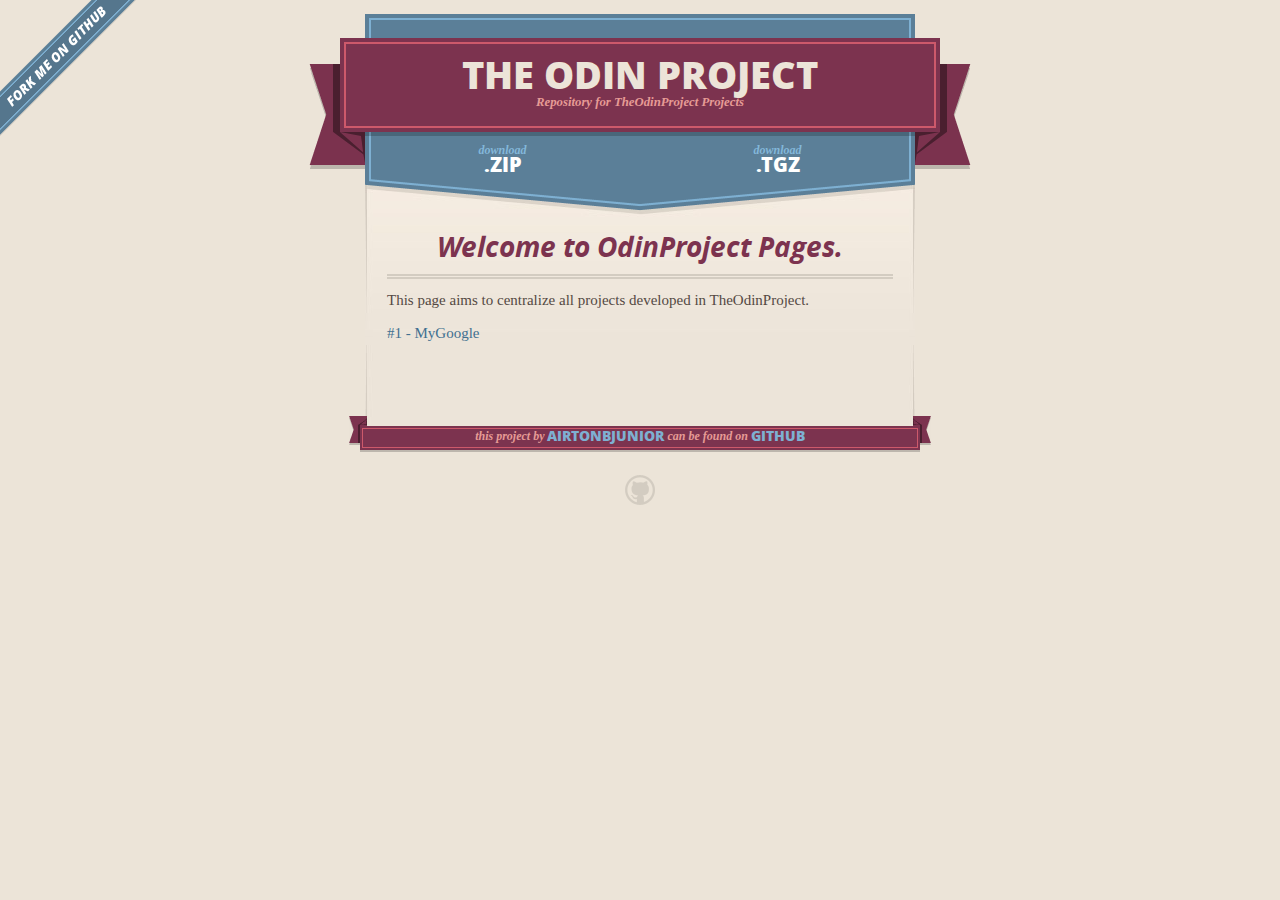
<file: index.html>
<!DOCTYPE html>
<html>
  <head>
    <meta charset='utf-8'>
    <meta http-equiv="X-UA-Compatible" content="chrome=1">
    <meta name="viewport" content="width=640">

    <link rel="stylesheet" href="stylesheets/core.css" media="screen">
    <link rel="stylesheet" href="stylesheets/mobile.css" media="handheld, only screen and (max-device-width:640px)">
    <link rel="stylesheet" href="stylesheets/github-light.css">

    <script type="text/javascript" src="javascripts/modernizr.js"></script>
    <script type="text/javascript" src="https://ajax.googleapis.com/ajax/libs/jquery/1.7.1/jquery.min.js"></script>
    <script type="text/javascript" src="javascripts/headsmart.min.js"></script>
    <script type="text/javascript">
      $(document).ready(function () {
        $('#main_content').headsmart()
      })
    </script>
    <title>The OdinProject Projects by airtonbjunior</title>
  </head>

  <body>
    <a id="forkme_banner" href="https://github.com/airtonbjunior/odinproject">View on GitHub</a>
    <div class="shell">

      <header>
        <span class="ribbon-outer">
          <span class="ribbon-inner">
            <h1>The Odin Project</h1>
            <h2>Repository for TheOdinProject Projects</h2>
          </span>
          <span class="left-tail"></span>
          <span class="right-tail"></span>
        </span>
      </header>

      <section id="downloads">
        <span class="inner">
          <a href="https://github.com/airtonbjunior/odinproject/zipball/master" class="zip"><em>download</em> .ZIP</a><a href="https://github.com/airtonbjunior/odinproject/tarball/master" class="tgz"><em>download</em> .TGZ</a>
        </span>
      </section>


      <span class="banner-fix"></span>


      <section id="main_content">
        <h3>
<a id="welcome-to-github-pages" class="anchor" href="#welcome-to-github-pages" aria-hidden="true"><span aria-hidden="true" class="octicon octicon-link"></span></a>Welcome to OdinProject Pages.</h3>

<p>This page aims to centralize all projects developed in TheOdinProject.</p>
<p> <a href="https://airtonbjunior.github.io/odinproject/projects/mygoogle/" target="_blank">#1 - MyGoogle </a></p>

      </section>

      <footer>
        <span class="ribbon-outer">
          <span class="ribbon-inner">
            <p>this project by <a href="https://github.com/airtonbjunior">airtonbjunior</a> can be found on <a href="https://github.com/airtonbjunior/odinproject">GitHub</a></p>
          </span>
          <span class="left-tail"></span>
          <span class="right-tail"></span>
        </span>
        <br />
        <span class="octocat"></span>
      </footer>

    </div>

    
  </body>
</html>
</file>
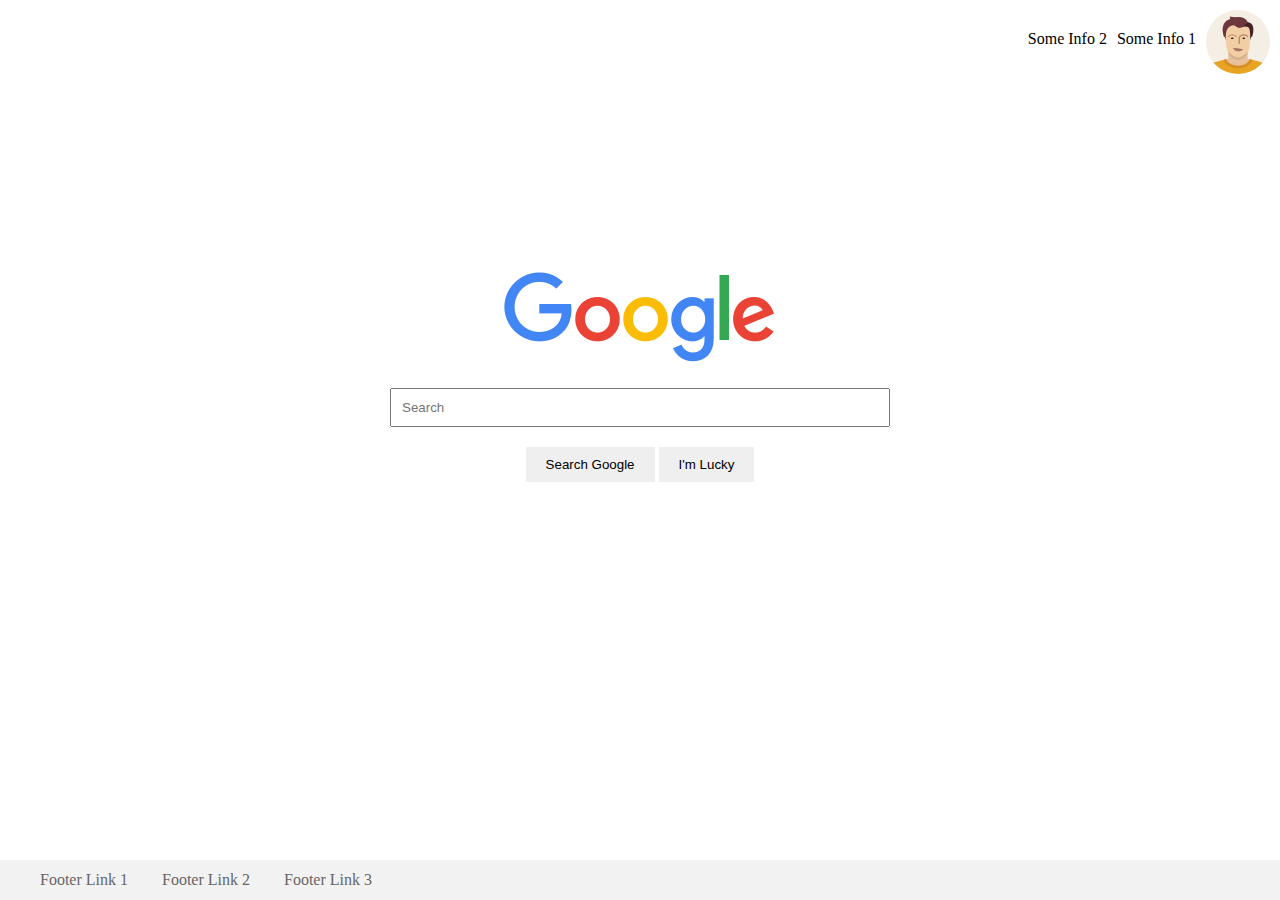
<file: myGoogle/index.html>
<html>
<head>
	<title>myGoogle</title>
	<link rel="stylesheet" type="text/css" href="css/style.css">
</head>
<body>
	<nav>
		<div class="user-image"></div>
		<div>Some Info 1</div>
		<div>Some Info 2</div>
	</nav>
	<div class="wrapper-all">
		<div class="logo"></div>
		<input class="search-input" placeholder="Search"></input>
		<div class="buttons">
			<button onClick="searchFn()">Search Google</button>
			<button onClick="searchFn()">I'm Lucky</button>
		</div>
	</div>
	<footer>
		<span>
			<a>Footer Link 1</a>
			<a>Footer Link 2</a>
			<a>Footer Link 3</a>
		</span>
	</footer>
	<script src="js/app.js"></script>
</body>
</html>
</file>
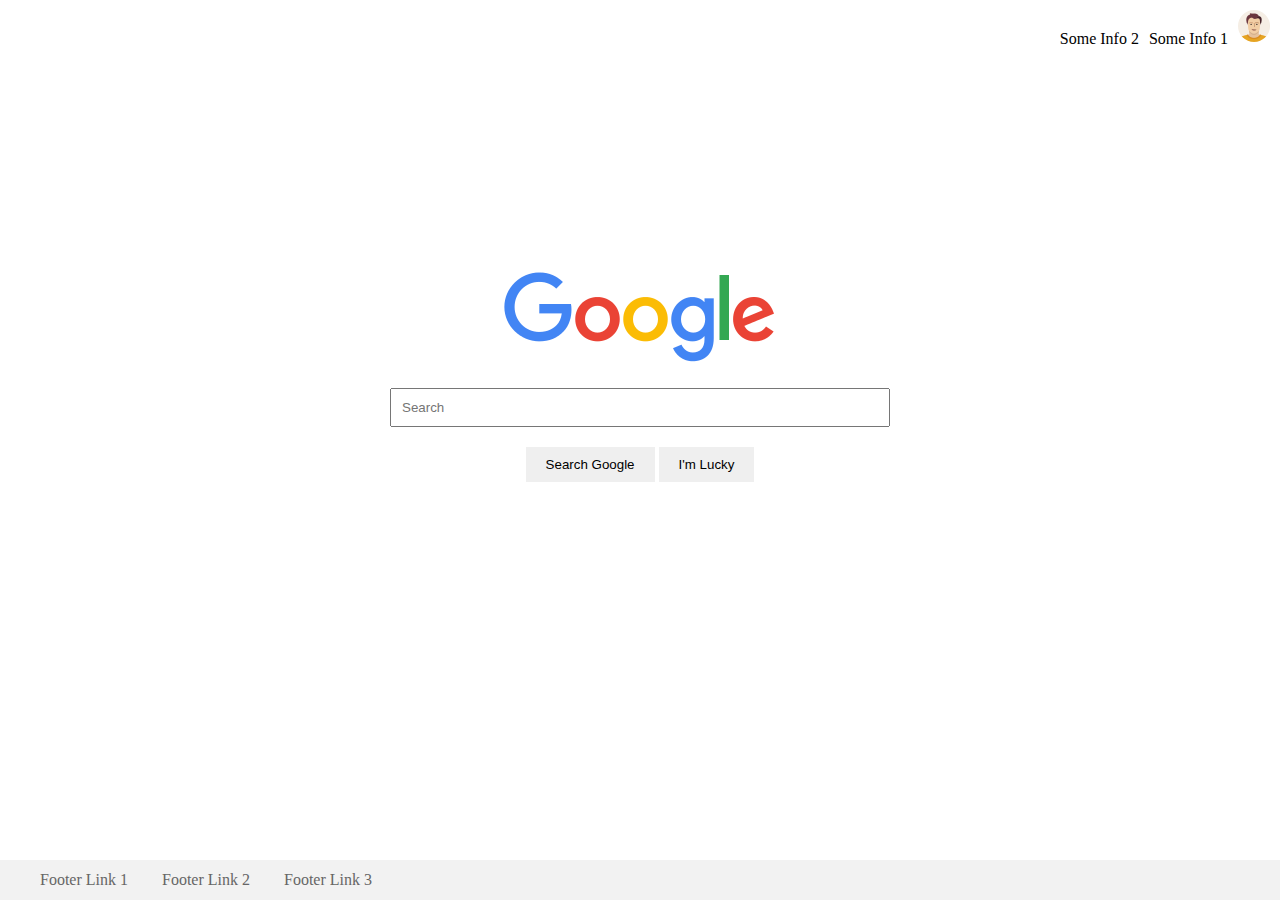
<file: projects/mygoogle/index.html>
<html>
<head>
	<title>myGoogle</title>
	<link rel="stylesheet" type="text/css" href="css/style.css">
	<link rel='shortcut icon' type='image/x-icon' href='images/favicon.ico' />
</head>
<body>
	<nav>
		<div class="user-image"></div>
		<div>Some Info 1</div>
		<div>Some Info 2</div>
	</nav>
	<div class="wrapper-all">
		<div class="logo"></div>
		<input class="search-input" placeholder="Search"></input>
		<div class="buttons">
			<button onClick="searchFn()">Search Google</button>
			<button onClick="searchFn()">I'm Lucky</button>
		</div>
	</div>
	<footer>
		<span>
			<a>Footer Link 1</a>
			<a>Footer Link 2</a>
			<a>Footer Link 3</a>
		</span>
	</footer>
	<script src="js/app.js"></script>
</body>
</html>
</file>
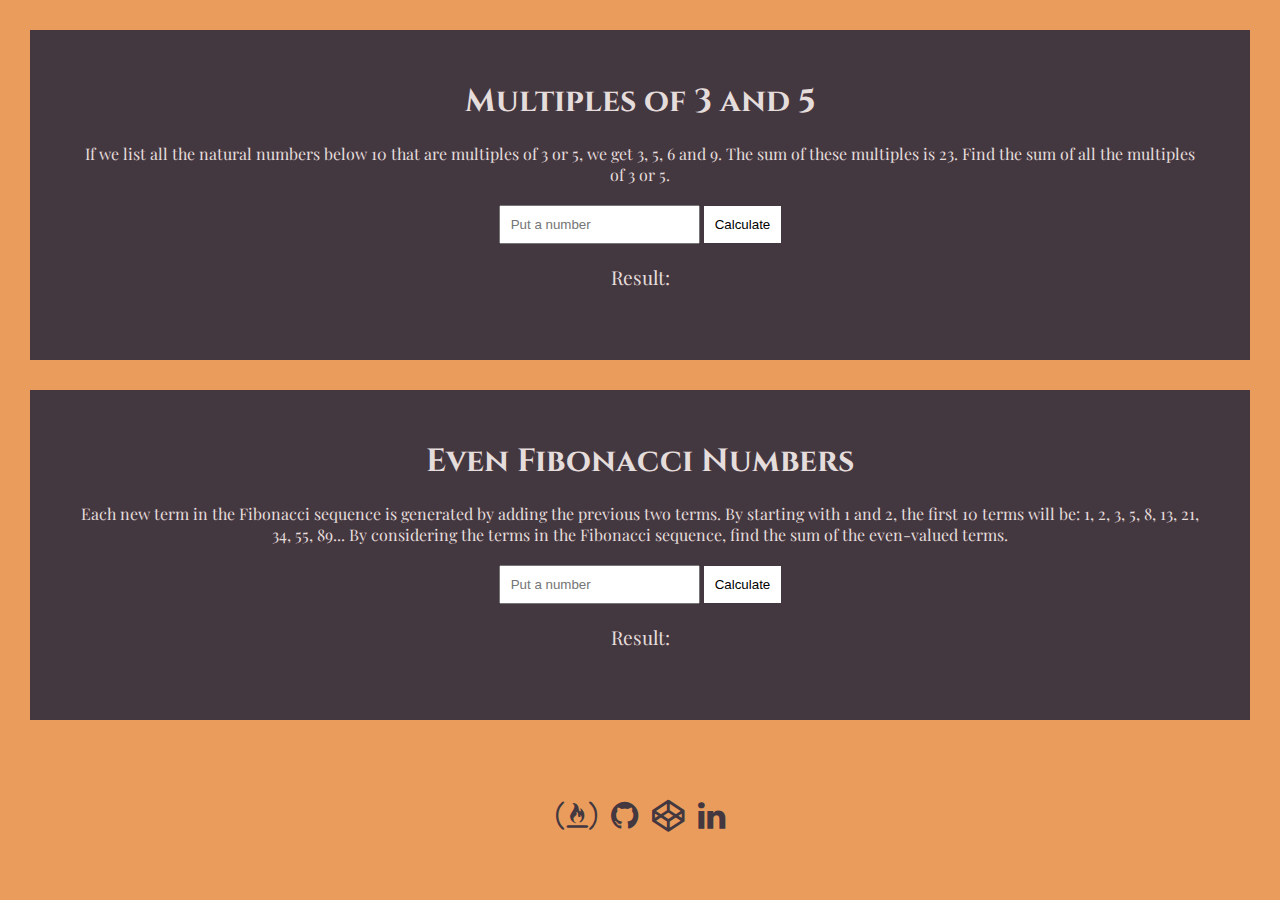
<file: projects/projectEuller/index.html>
<!DOCTYPE html>
<html>
<head>
	<meta name="viewport" content="width=device-width, initial-scale=1">
	<title>Project Euller - The Odin Project</title>
</head>
<body>
	<div class="problems problem1">
		<h1>Multiples of 3 and 5</h1>
		<p>If we list all the natural numbers below 10 that are multiples of 3 or 5, we get 3, 5, 6 and 9. The sum of these multiples is 23. Find the sum of all the multiples of 3 or 5.</p>
		<br />
		<div class="input-button-response">
			<input id="quantityProblem1" placeholder="Put a number" type="number" class="quantity"/>
			<button id="buttonCalculateProblem1" class="button-calculate-problems">Calculate</button>
			<br />
			<div class="response-problem">
				<p>Result: </p><p id="responseProblem1"></p>
			</div>
		</div>
	</div>
	
	<div class="problems problem2">
		<h1>Even Fibonacci Numbers</h1>
		<p>Each new term in the Fibonacci sequence is generated by adding the previous two terms. By starting with 1 and 2, the first 10 terms will be: 1, 2, 3, 5, 8, 13, 21, 34, 55, 89... By considering the terms in the Fibonacci sequence, find the sum of the even-valued terms.</p>
		<br />
		<div class="input-button-response">
			<input id="quantityProblem2" placeholder="Put a number" type="number" class="quantity" />
			<button id="buttonCalculateProblem2" class="button-calculate-problems">Calculate</button>
			<br />
			<div class="response-problem">
				<p>Result: </p><p id="responseProblem2"></p>
			</div>
		</div>
	</div>

	<div class="social-buttons">
		<a href="https://www.freecodecamp.com/airtonbjunior" target="_blank"><i class="fa fa-free-code-camp fa-2x" aria-hidden="true"></i></a>
		<a href="https://github.com/airtonbjunior" target="_blank"><i class="fa fa-github fa-2x" aria-hidden="true"></i></a>
		<a href="http://codepen.io/airtonbjunior/" target="_blank"><i class="fa fa-codepen fa-2x" aria-hidden="true"></i></a>
		<a href="https://br.linkedin.com/in/airton-bordin-junior-13353123" target="_blank"><i class="fa fa-linkedin fa-2x" aria-hidden="true"></i></a>
	</div>

	<link rel="stylesheet" type="text/css" href="css/main.css">
	<link href="https://cdnjs.cloudflare.com/ajax/libs/font-awesome/4.7.0/css/font-awesome.css" rel="stylesheet" type="text/css">

	<script type="text/javascript" src="js/problem1.js"></script>
	<script type="text/javascript" src="js/problem2.js"></script>
</body>
</html>
</file>
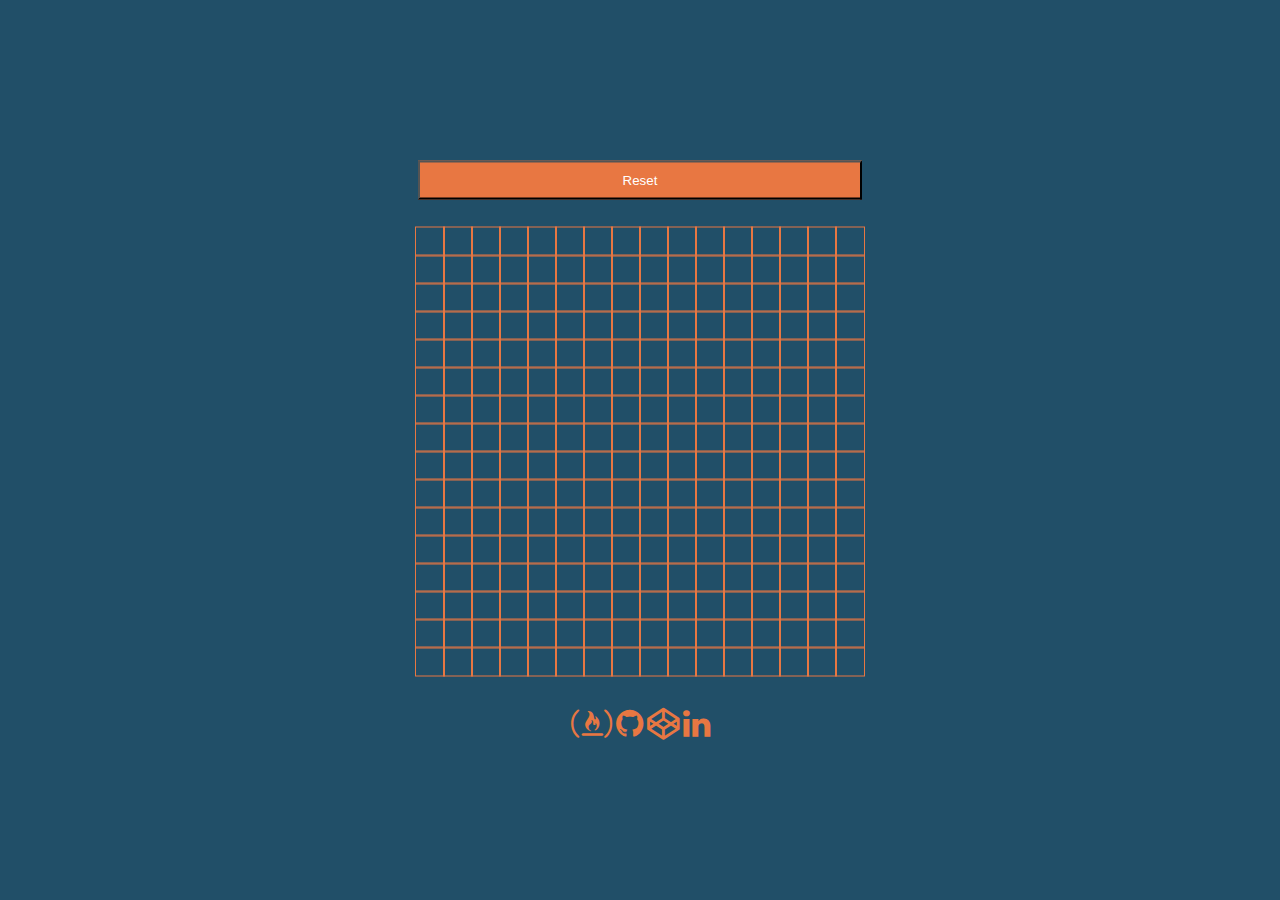
<file: projects/sketchpad/index.html>
<!DOCTYPE html>
<html>
<head>
	<meta name="viewport" content="width=device-width, initial-scale=1">
	<title>Sketchpad</title>
</head>
<body>
	<div class="wrapper">
		<button id="reset">Reset</button>
		<div class="row">
			<div></div>
			<div></div>
			<div></div>
			<div></div>
			<div></div>
			<div></div>
			<div></div>
			<div></div>
			<div></div>
			<div></div>
			<div></div>
			<div></div>
			<div></div>
			<div></div>
			<div></div>
			<div></div>			
		</div>
		<div class="row">
			<div></div>
			<div></div>
			<div></div>
			<div></div>
			<div></div>
			<div></div>
			<div></div>
			<div></div>
			<div></div>
			<div></div>
			<div></div>
			<div></div>
			<div></div>
			<div></div>
			<div></div>
			<div></div>					
		</div>
		<div class="row">
			<div></div>
			<div></div>
			<div></div>
			<div></div>
			<div></div>
			<div></div>
			<div></div>
			<div></div>
			<div></div>
			<div></div>
			<div></div>
			<div></div>
			<div></div>
			<div></div>
			<div></div>
			<div></div>						
		</div>
		<div class="row">
			<div></div>
			<div></div>
			<div></div>
			<div></div>
			<div></div>
			<div></div>
			<div></div>
			<div></div>
			<div></div>
			<div></div>
			<div></div>
			<div></div>
			<div></div>
			<div></div>
			<div></div>
			<div></div>				
		</div>
		<div class="row">
			<div></div>
			<div></div>
			<div></div>
			<div></div>
			<div></div>
			<div></div>
			<div></div>
			<div></div>
			<div></div>
			<div></div>
			<div></div>
			<div></div>
			<div></div>
			<div></div>
			<div></div>
			<div></div>				
		</div>
		<div class="row">
			<div></div>
			<div></div>
			<div></div>
			<div></div>
			<div></div>
			<div></div>
			<div></div>
			<div></div>
			<div></div>
			<div></div>
			<div></div>
			<div></div>
			<div></div>
			<div></div>
			<div></div>
			<div></div>				
		</div>
		<div class="row">
			<div></div>
			<div></div>
			<div></div>
			<div></div>
			<div></div>
			<div></div>
			<div></div>
			<div></div>
			<div></div>
			<div></div>
			<div></div>
			<div></div>
			<div></div>
			<div></div>
			<div></div>
			<div></div>				
		</div>
		<div class="row">
			<div></div>
			<div></div>
			<div></div>
			<div></div>
			<div></div>
			<div></div>
			<div></div>
			<div></div>
			<div></div>
			<div></div>
			<div></div>
			<div></div>
			<div></div>
			<div></div>
			<div></div>
			<div></div>				
		</div>
		<div class="row">
			<div></div>
			<div></div>
			<div></div>
			<div></div>
			<div></div>
			<div></div>
			<div></div>
			<div></div>
			<div></div>
			<div></div>
			<div></div>
			<div></div>
			<div></div>
			<div></div>
			<div></div>
			<div></div>				
		</div>
		<div class="row">
			<div></div>
			<div></div>
			<div></div>
			<div></div>
			<div></div>
			<div></div>
			<div></div>
			<div></div>
			<div></div>
			<div></div>
			<div></div>
			<div></div>
			<div></div>
			<div></div>
			<div></div>
			<div></div>				
		</div>
		<div class="row">
			<div></div>
			<div></div>
			<div></div>
			<div></div>
			<div></div>
			<div></div>
			<div></div>
			<div></div>
			<div></div>
			<div></div>
			<div></div>
			<div></div>
			<div></div>
			<div></div>
			<div></div>
			<div></div>				
		</div>
		<div class="row">
			<div></div>
			<div></div>
			<div></div>
			<div></div>
			<div></div>
			<div></div>
			<div></div>
			<div></div>
			<div></div>
			<div></div>
			<div></div>
			<div></div>
			<div></div>
			<div></div>
			<div></div>
			<div></div>				
		</div>
		<div class="row">
			<div></div>
			<div></div>
			<div></div>
			<div></div>
			<div></div>
			<div></div>
			<div></div>
			<div></div>
			<div></div>
			<div></div>
			<div></div>
			<div></div>
			<div></div>
			<div></div>
			<div></div>
			<div></div>				
		</div>
		<div class="row">
			<div></div>
			<div></div>
			<div></div>
			<div></div>
			<div></div>
			<div></div>
			<div></div>
			<div></div>
			<div></div>
			<div></div>
			<div></div>
			<div></div>
			<div></div>
			<div></div>
			<div></div>
			<div></div>				
		</div>
		<div class="row">
			<div></div>
			<div></div>
			<div></div>
			<div></div>
			<div></div>
			<div></div>
			<div></div>
			<div></div>
			<div></div>
			<div></div>
			<div></div>
			<div></div>
			<div></div>
			<div></div>
			<div></div>
			<div></div>				
		</div>
		<div class="row">
			<div></div>
			<div></div>
			<div></div>
			<div></div>
			<div></div>
			<div></div>
			<div></div>
			<div></div>
			<div></div>
			<div></div>
			<div></div>
			<div></div>
			<div></div>
			<div></div>
			<div></div>
			<div></div>				
		</div>

		<div class="social-buttons">
			<a href="https://www.freecodecamp.com/airtonbjunior" target="_blank"><i class="fa fa-free-code-camp fa-2x" aria-hidden="true"></i></a>
			<a href="https://github.com/airtonbjunior" target="_blank"><i class="fa fa-github fa-2x" aria-hidden="true"></i></a>
			<a href="http://codepen.io/airtonbjunior/" target="_blank"><i class="fa fa-codepen fa-2x" aria-hidden="true"></i></a>
			<a href="https://br.linkedin.com/in/airton-bordin-junior-13353123" target="_blank"><i class="fa fa-linkedin fa-2x" aria-hidden="true"></i></a>
		</div>
	</div>

	<script src="https://ajax.googleapis.com/ajax/libs/jquery/1.11.0/jquery.min.js"></script>
	<script type="text/javascript" src="js/app.js"></script>

	<link href="https://cdnjs.cloudflare.com/ajax/libs/font-awesome/4.7.0/css/font-awesome.css" rel="stylesheet" type="text/css">
	<link rel="stylesheet" type="text/css" href="css/main.css">
</body>
</html>
</file>
<file: stylesheets/core.css>
@import url("screen.css");
@import url("non-screen.css") handheld;
@import url("non-screen.css") only screen and (max-device-width:640px);
</file>
<file: stylesheets/mobile.css>
/* Generated by Font Squirrel (http://www.fontsquirrel.com) on February 9, 2012 */


@font-face {
  font-family: 'Open Sans';
  src: url('../fonts/opensans-regular-webfont.eot');
  src: url('../fonts/opensans-regular-webfont.eot?#iefix') format('embedded-opentype'),
       url('../fonts/opensans-regular-webfont.woff') format('woff'),
       url('../fonts/opensans-regular-webfont.ttf') format('truetype'),
       url('../fonts/opensans-regular-webfont.svg#OpenSansRegular') format('svg');
  font-weight: normal;
  font-style: normal;
}

@font-face {
  font-family: 'Open Sans';
  src: url('../fonts/opensans-italic-webfont.eot');
  src: url('../fonts/opensans-italic-webfont.eot?#iefix') format('embedded-opentype'),
       url('../fonts/opensans-italic-webfont.woff') format('woff'),
       url('../fonts/opensans-italic-webfont.ttf') format('truetype'),
       url('../fonts/opensans-italic-webfont.svg#OpenSansItalic') format('svg');
  font-weight: normal;
  font-style: italic;
}

@font-face {
  font-family: 'Open Sans';
  src: url('../fonts/opensans-bold-webfont.eot');
  src: url('../fonts/opensans-bold-webfont.eot?#iefix') format('embedded-opentype'),
       url('../fonts/opensans-bold-webfont.woff') format('woff'),
       url('../fonts/opensans-bold-webfont.ttf') format('truetype'),
       url('../fonts/opensans-bold-webfont.svg#OpenSansBold') format('svg');
  font-weight: bold;
  font-style: normal;
}

@font-face {
  font-family: 'Open Sans';
  src: url('../fonts/opensans-bolditalic-webfont.eot');
  src: url('../fonts/opensans-bolditalic-webfont.eot?#iefix') format('embedded-opentype'),
       url('../fonts/opensans-bolditalic-webfont.woff') format('woff'),
       url('../fonts/opensans-bolditalic-webfont.ttf') format('truetype'),
       url('../fonts/opensans-bolditalic-webfont.svg#OpenSansBoldItalic') format('svg');
  font-weight: bold;
  font-style: italic;
}

@font-face {
  font-family: 'Open Sans';
  src: url('../fonts/opensans-extrabold-webfont.eot');
  src: url('../fonts/opensans-extrabold-webfont.eot?#iefix') format('embedded-opentype'),
       url('../fonts/opensans-extrabold-webfont.woff') format('woff'),
       url('../fonts/opensans-extrabold-webfont.ttf') format('truetype'),
       url('../fonts/opensans-extrabold-webfont.svg#OpenSansExtrabold') format('svg');
  font-weight: bolder;
  font-style: normal;
}


/* http://meyerweb.com/eric/tools/css/reset/ 
   v2.0 | 20110126
   License: none (public domain)
*/

html, body, div, span, applet, object, iframe,
h1, h2, h3, h4, h5, h6, p, blockquote, pre,
a, abbr, acronym, address, big, cite, code,
del, dfn, em, img, ins, kbd, q, s, samp,
small, strike, strong, sub, sup, tt, var,
b, u, i, center,
dl, dt, dd, ol, ul, li,
fieldset, form, label, legend,
table, caption, tbody, tfoot, thead, tr, th, td,
article, aside, canvas, details, embed, 
figure, figcaption, footer, header, hgroup, 
menu, nav, output, ruby, section, summary,
time, mark, audio, video {
  margin: 0;
  padding: 0;
  border: 0;
  font-size: 100%;
  font: inherit;
  vertical-align: baseline;
}
/* HTML5 display-role reset for older browsers */
article, aside, details, figcaption, figure, 
footer, header, hgroup, menu, nav, section {
  display: block;
}
body {
  line-height: 1;
}
ol, ul {
  list-style: none;
}
blockquote, q {
  quotes: none;
}
blockquote:before, blockquote:after,
q:before, q:after {
  content: '';
  content: none;
}
table {
  border-collapse: collapse;
  border-spacing: 0;
}

header, footer, section {
  display: block;
  position: relative;
}

/* STYLES */

div.shell {
  display: block;
  width: 640px;
  margin: 0 auto;
}

a#forkme_banner {
  display: none;
}

/* header */

header {
  position: relative;
  z-index: 2;
  margin: 0;
  max-width: 640px;
  top: 51px;
}

header span.ribbon-inner {
  position: relative;
  display: block;
  background-color: #cd596b;
  border: 8px solid #7c334f;
  padding: 6px;
  z-index: 1;
}

header span.left-tail, header span.right-tail {
  position: relative;
  display: block;
  width: 19px;
  height: 10px;
  background: transparent url(../images/ribbon-tail-sprite-2x.png) 0 0 no-repeat;
  position: absolute;
  bottom: -10px;
  z-index: 0;
}

header span.left-tail {
  background-position: 0 0;
  left: 0;
}

header span.right-tail {
  background-position: -19px 0;
  right: 0;
}

header h1 {
  background-color: #7c334f;
  font-size: 2em;
  font-weight: bolder;
  font-style: normal;
  text-transform: uppercase;
  color: #ece4d8;
  text-align: center;
  line-height:1;  
  padding: 14px 20px 0;
}

header h2 {
  background-color: #7c334f;
  font: bold italic .85em/1.5 Georgia, Times, “Times New Roman”, serif;
  color: #e69b95;
  padding-bottom: 14px;
  margin-top: -3px;
  text-align: center;
}

section#downloads {
  position: relative;
  display: block;
  height: 171px;
  width: 602px;
  padding-bottom: 150px;
  margin: 51px auto -250px;
  z-index: 1;
  background: transparent url(../images/shield.png) center 0 no-repeat;
}

section#downloads a {
  display: none;
}

span.banner-fix {
  background: transparent url(../images/shield-fallback.png) center top no-repeat;
  display: block;
  height: 31px;
  position: absolute;
  width: 640px;
  top: 20px;

}

section#main_content {
  z-index: 2;
  padding: 20px 40px 0;
  min-height:185px;
}

/* footer */

footer {
  background: none;
  padding-top: 104px;
  margin: -94px auto 40px;
  max-width:640px;
  text-align: center;
}

footer span.ribbon-outer {
  display: block;
  position: relative;
  border-bottom: 2px solid #bdb6ad;
}

footer span.ribbon-inner {
  position: relative;
  display: block;
  background-color: #cd596b;
  border: 8px solid #7c334f;
  padding: 6px;
  z-index: 1;
}

footer p {
  font-family: 'Open Sans', sans-serif;
  font-weight: bold;
  font-size: .6em;
  color: #8b786f;
}

footer a {
  color: #cd596b;
}

footer span.ribbon-inner p {
  background-color: #7c334f;
  margin: 0;
  color: #e69b95;
  font: bold italic 22px/1 Georgia, Times, “Times New Roman”, serif;
  height: auto;
  line-height: 1.1;
  padding: 20px 0px 10px;
}

footer span.ribbon-inner a {
  display: block;
  position: relative;
  bottom: 0;
  color: #7eb0d2;
  font-family: 'Open Sans', sans-serif;
  text-transform: uppercase;
  font-style: normal;
  font-weight: bolder;
  font-size: 38px;
  padding-bottom: 10px;
}

footer span.ribbon-inner a:hover {
  color: #7eb0d2;
}

footer span.left-tail, footer span.right-tail {
  position: relative;
  display: block;
  width: 23px;
  height: 126px;
  background: transparent url(../images/small-ribbon-tail-sprite-2x.png) 0 0 no-repeat;
  position: absolute;
  top: -126px;
  z-index: 0;
}

footer span.left-tail {
  background-position: 0 0;
  left: 0;
}

footer span.right-tail {
  background-position: -23px 0;
  right: 0;
}

footer span.octocat {
  background: transparent url(../images/octocat-2x.png) 0 0 no-repeat;
  display: block;
  width: 60px;
  height: 60px;
  margin: 20px auto 0;}

/* content */

body {
  background: #ece4d8;
  font: normal normal 30px/1.5 Georgia, Palatino,” Palatino Linotype”, Times, “Times New Roman”, serif;
  color: #544943;
  -webkit-font-smoothing: antialiased;
}

a, a:hover {
  color: #417090;
}

a {
  text-decoration: none;
}

a:hover {
  text-decoration: underline;
}

h1,h2,h3,h4,h5,h6 {
  font-family: 'Open Sans', sans-serif;
  font-weight: bold;
}

p {
  margin: .7em 0 0;
}

strong {
  font-weight: bold;
}

em {
  font-style: italic;
}

ol {
  margin: .7em 0;
  list-style-type: decimal;
  padding-left: 1.35em;
}

ul {
  margin: .7em 0;
  padding-left: 1.35em;
}

ul li {
  padding-left: 20px;
  background: transparent url(../images/chevron-2x.png) left 15px no-repeat;
}

blockquote {
  font-family: 'Open Sans', sans-serif;
  margin: 20px 0;
  color: #8b786f;
  padding-left: 1.35em;
  background: transparent url('../images/blockquote-gfx-2x.png') 0 8px no-repeat;
}

img {
  -webkit-box-shadow: 0px 4px 0px #bdb6ad;
  -moz-box-shadow: 0px 4px 0px #bdb6ad;
  box-shadow: 0px 4px 0px #bdb6ad;
  border: 4px solid #fff6e9;
  max-width: 556px;
}

hr {
  border: none;
  outline: none;
  height: 42px;
  background: transparent url('../images/hr-2x.jpg') center center repeat-x;
  margin: 0 0 20px;
}

code {
  background: #fff6e9;
  font: normal normal .9em/1.7 "Lucida Sans Typewriter", "Lucida Console", Monaco, "Bitstream Vera Sans Mono", monospace;
  padding: 0 5px 1px;
}

pre {
  margin: 10px 0 20px;
  padding: .7em;
  background: #fff6e9;
  border-bottom: 4px solid #bdb6ad;
  font: normal normal .9em/1.7 "Lucida Sans Typewriter", "Lucida Console", Monaco, "Bitstream Vera Sans Mono", monospace;
  overflow: auto;
}

table {
  background: #fff6e9;
  display: table;
  width: 100%;
  border-collapse: separate;
  border-bottom: 4px solid #bdb6ad;
  margin: 10px 0;
}

tr {
  display: table-row;
}

th {
  display: table-cell;
  padding: 2px 10px;
  border: solid #ece4d8;
  border-width: 0 4px 4px 0;
  color: #cd596b;
  font-family: 'Open Sans', sans-serif;
  font-weight: bold;
  font-size: .85em;
}

td {
  display: table-cell;
  padding: 0 .7em;
  border: solid #ece4d8;
  border-width: 0 4px 4px 0;
}

td:last-child, th:last-child {
  border-right: none;
}

tr:last-child td {
  border-bottom: none;
}

dl {
  margin: .7em 0 20px;
}

dt {
  font-family: 'Open Sans', sans-serif;
  font-weight: bold;
}

dd {
  padding-left: 1.35em;
}

dd p:first-child {
  margin-top: 0;
}

/* Content based headers */

#main_content > .header-level-1:first-child,
#main_content > .header-level-2:first-child,
#main_content > .header-level-3:first-child,
#main_content > .header-level-4:first-child,
#main_content > .header-level-5:first-child,
#main_content > .header-level-6:first-child {
  margin-top: 0;
}

.header-level-1 {
  font-size: 1.85em;
  border-bottom: .2em double #d3ccc1;
  color: #7c334f;
  text-align: center;
  font-style: italic;
  margin: 1.1em 0 .38em;
  line-height: 1.2;
  padding-bottom: 10px
}

.header-level-2 {
  font-size: 1.58em;
  color: #7c334f;
  margin: .95em 0 .5em;
  border-bottom: .1em solid #D3CCC1;
  line-height: 1.2;
  padding-bottom: 10px
}

.header-level-3 {
  margin: 20px 0 10px;
  font-size: 1.45em;
}

.header-level-4 {
  margin: .6em 0;
  font-size: 1.2em;
  color: #cd596b;
}

.header-level-5 {
  margin: .7em 0;
  font-size: 1em;
  color: #8b786f;
}

.header-level-6 {
  margin: .8em 0;
  font-size: .85em;
  font-style: italic;
}
</file>
<file: stylesheets/github-light.css>
/*
The MIT License (MIT)

Copyright (c) 2016 GitHub, Inc.

Permission is hereby granted, free of charge, to any person obtaining a copy
of this software and associated documentation files (the "Software"), to deal
in the Software without restriction, including without limitation the rights
to use, copy, modify, merge, publish, distribute, sublicense, and/or sell
copies of the Software, and to permit persons to whom the Software is
furnished to do so, subject to the following conditions:

The above copyright notice and this permission notice shall be included in all
copies or substantial portions of the Software.

THE SOFTWARE IS PROVIDED "AS IS", WITHOUT WARRANTY OF ANY KIND, EXPRESS OR
IMPLIED, INCLUDING BUT NOT LIMITED TO THE WARRANTIES OF MERCHANTABILITY,
FITNESS FOR A PARTICULAR PURPOSE AND NONINFRINGEMENT. IN NO EVENT SHALL THE
AUTHORS OR COPYRIGHT HOLDERS BE LIABLE FOR ANY CLAIM, DAMAGES OR OTHER
LIABILITY, WHETHER IN AN ACTION OF CONTRACT, TORT OR OTHERWISE, ARISING FROM,
OUT OF OR IN CONNECTION WITH THE SOFTWARE OR THE USE OR OTHER DEALINGS IN THE
SOFTWARE.

*/

.pl-c /* comment */ {
  color: #969896;
}

.pl-c1 /* constant, variable.other.constant, support, meta.property-name, support.constant, support.variable, meta.module-reference, markup.raw, meta.diff.header */,
.pl-s .pl-v /* string variable */ {
  color: #0086b3;
}

.pl-e /* entity */,
.pl-en /* entity.name */ {
  color: #795da3;
}

.pl-smi /* variable.parameter.function, storage.modifier.package, storage.modifier.import, storage.type.java, variable.other */,
.pl-s .pl-s1 /* string source */ {
  color: #333;
}

.pl-ent /* entity.name.tag */ {
  color: #63a35c;
}

.pl-k /* keyword, storage, storage.type */ {
  color: #a71d5d;
}

.pl-s /* string */,
.pl-pds /* punctuation.definition.string, string.regexp.character-class */,
.pl-s .pl-pse .pl-s1 /* string punctuation.section.embedded source */,
.pl-sr /* string.regexp */,
.pl-sr .pl-cce /* string.regexp constant.character.escape */,
.pl-sr .pl-sre /* string.regexp source.ruby.embedded */,
.pl-sr .pl-sra /* string.regexp string.regexp.arbitrary-repitition */ {
  color: #183691;
}

.pl-v /* variable */ {
  color: #ed6a43;
}

.pl-id /* invalid.deprecated */ {
  color: #b52a1d;
}

.pl-ii /* invalid.illegal */ {
  color: #f8f8f8;
  background-color: #b52a1d;
}

.pl-sr .pl-cce /* string.regexp constant.character.escape */ {
  font-weight: bold;
  color: #63a35c;
}

.pl-ml /* markup.list */ {
  color: #693a17;
}

.pl-mh /* markup.heading */,
.pl-mh .pl-en /* markup.heading entity.name */,
.pl-ms /* meta.separator */ {
  font-weight: bold;
  color: #1d3e81;
}

.pl-mq /* markup.quote */ {
  color: #008080;
}

.pl-mi /* markup.italic */ {
  font-style: italic;
  color: #333;
}

.pl-mb /* markup.bold */ {
  font-weight: bold;
  color: #333;
}

.pl-md /* markup.deleted, meta.diff.header.from-file */ {
  color: #bd2c00;
  background-color: #ffecec;
}

.pl-mi1 /* markup.inserted, meta.diff.header.to-file */ {
  color: #55a532;
  background-color: #eaffea;
}

.pl-mdr /* meta.diff.range */ {
  font-weight: bold;
  color: #795da3;
}

.pl-mo /* meta.output */ {
  color: #1d3e81;
}
</file>
<file: myGoogle/css/style.css>
* {
	box-sizing: border-box;
}

html, body {
	height: 100%;
	min-height: 100%
	position: relative;
  	margin: 0;
}

.wrapper-all {
  width: 100%;
  text-align: center;
  position: absolute;
  top: 50%;
  transform: translateY(-50%);
  -webkit-transform: translateY(-50%);
  -ms-transform: translateY(-50%);
}

.logo {
	/* Centralize the logo inside div class "logo" -> http://stackoverflow.com/a/402643 */
    background: url('../images/google272x92.png') no-repeat center center;
    height: 100px;
    margin-bottom: 20px;
    margin-top: -150px;
}

.search-input {
	padding: 10px;
	margin-bottom: 20px;
	width: 500px; 
}

.user-image {
	border-radius: 50%;
}

nav div {
	float: right;
	margin-right: 10px;
	margin-top: 30px;
}

button {
	border: 0px;
	padding: 10px 20px 10px 20px;
}
.user-image {
	background: url('../images/man.png') no-repeat left top;
	height: 64px;
	width: 64px;

	margin-top: 10px; 
}

footer {
	position: absolute; /* Based on body */
	bottom: 0;
	background: #F2F2F2;
	width: 100%;
	line-height: 40px;
}

footer span {
	margin-left: 40px;
	color: #666;
}

footer span a {
	margin-right: 30px;
}
</file>
<file: projects/mygoogle/css/style.css>
* {
	box-sizing: border-box;
}

html, body {
	height: 100%;
	min-height: 100%
	position: relative;
  	margin: 0;
}

.wrapper-all {
  width: 100%;
  text-align: center;
  position: absolute;
  top: 50%;
  transform: translateY(-50%);
  -webkit-transform: translateY(-50%);
  -ms-transform: translateY(-50%);
}

.logo {
	/* Centralize the logo inside div class "logo" -> http://stackoverflow.com/a/402643 */
    background: url('../images/google272x92.png') no-repeat center center;
    height: 100px;
    margin-bottom: 20px;
    margin-top: -150px;
}

.search-input {
	padding: 10px;
	margin-bottom: 20px;
	width: 500px; 
}

.user-image {
	border-radius: 50%;
}

nav div {
	float: right;
	margin-right: 10px;
	margin-top: 30px;
}

button {
	border: 0px;
	padding: 10px 20px 10px 20px;
}
.user-image {
	background: url('../images/man.png') no-repeat left top;
	height: 32px;
	width: 32px;

	margin-top: 10px; 
}

footer {
	position: absolute; /* Based on body */
	bottom: 0;
	background: #F2F2F2;
	width: 100%;
	line-height: 40px;
}

footer span {
	margin-left: 40px;
	color: #666;
}

footer span a {
	margin-right: 30px;
}
</file>
<file: projects/projectEuller/css/main.css>
/* Google Fonts */
@import url('https://fonts.googleapis.com/css?family=Cinzel|Playfair+Display');

/* Simple CSS Reset */
* {
	margin: 0;
	padding: 0;
}
*, *:before, *:after {
    -webkit-box-sizing: border-box;
       -moz-box-sizing: border-box;
            box-sizing: border-box;
}
/* Simple CSS Reset */

/* Vars CSS */
:root {
	--background-page: #ea9c5d;  
	--background-problems: #433740;
	--background-button: white;
	--background-button-pressed: #e5dddb;
	--text-color: #e5dddb;
}
/* Vars CSS */

body {
	background: var(--background-page);
}

.problems {
	background: var(--background-problems);

	padding: 50px;
	margin: 30px;

	overflow: hidden;
}

.problems p {
	display: inline-block;
}

.problems p {
	padding: 20px 0px 20px 0px;
}

.input-button-response {
	text-align: center;
}

.response-problem {
	font-size: 1.2em;
}

h1 {
	text-align: center;
	color: var(--text-color);
	font-family: 'Cinzel', serif;
}
p {
	color: var(--text-color);
	text-align: center;
	font-family: 'Playfair Display', serif;
}

input {
	padding: 10px;
}

button {
	padding: 10px;
	background: var(--background-button);
	border: 1px solid var(--background-button);
}

button:hover {
	border: 1px solid yellow;
}

button:active{
	border: 1px solid black;
	background: var(--background-button-pressed);
}

a {
	text-decoration: none;
}

.social-buttons {
	margin-top: 80px;
	text-align: center;
}
.social-buttons > a:hover {
	color: #41555f;
}
.social-buttons > a {
	margin-right: 10px;
	color: var(--background-problems);
}
.social-buttons > a:last-child { /* remove the margin of the last */
	margin-right: 0px; /* sometimes, I can remove a margin left from the first with :first-child too*/
}


@media screen and (max-width: 450px) {
	.quantity {
		width: 100%;
	}

	.button-calculate-problems {
		width: 100%;
		margin-top: 10px;
	}
}
</file>
<file: projects/sketchpad/css/main.css>
/* Simple CSS Reset */
* {
	margin: 0;
	padding: 0;
}
*, *:before, *:after {
    -webkit-box-sizing: border-box;
       -moz-box-sizing: border-box;
            box-sizing: border-box;
}

:root{
	--background-page: #214f68;

	--color-not-painted: white;
	--color-painted: #e87742;
	--border-color: #e87742;

	--color-button: #e87742;

	--size-block: 30px;
}

body {
	background: var(--background-page);
}

a {
	text-decoration: none;
	color: var(--color-painted);
}

a:hover {
	color: yellow;
}

.social-buttons {
	margin-top: 30px;
	text-align: center;
}

.wrapper {
	/* Centralize the main wrapper vertically and horizontally */
	position: absolute;
	top: 50%;
	left: 50%;
	transform: translate(-50%, -50%);
	/* Centralize the main wrapper vertically and horizontally */
}

.row div {
	display: inline-block;

	border: 1px solid var(--border-color);

	margin: -3px;

	width: var(--size-block);
	height: var(--size-block);
}

.not-painted {
	background: var(--color-not-painted);
}

.painted {
	background: var(--color-painted);
}

#reset {
	margin-bottom: 30px;
	padding: 10px;
	width: 100%;

	background: var(--color-button);
	color: white;
}


@media screen and (max-width: 890px) {
	.row div {
		margin: -3px;

		width: calc( var(--size-block) - 5px);
		height: calc( var(--size-block) - 5px);
	}
}

@media screen and (max-width: 730px) {
	.row div {
		margin: -3px;

		width: calc( var(--size-block) - 10px);
		height: calc( var(--size-block) - 10px);
	}
}

@media screen and (max-width: 570px) {
	.row div {
		margin: -3px;

		width: calc( var(--size-block) - 15px);
		height: calc( var(--size-block) - 15px);
	}

	.row {
		margin-bottom: -5px;
	}
}

@media screen and (max-width: 410px) {
	.row div {
		margin: -3px;

		width: calc( var(--size-block) - 20px);
		height: calc( var(--size-block) - 20px);
	}

	.row {
		margin-bottom: -10px;
	}

	.social-buttons {
		font-size: .7em;
	}
}
</file>
